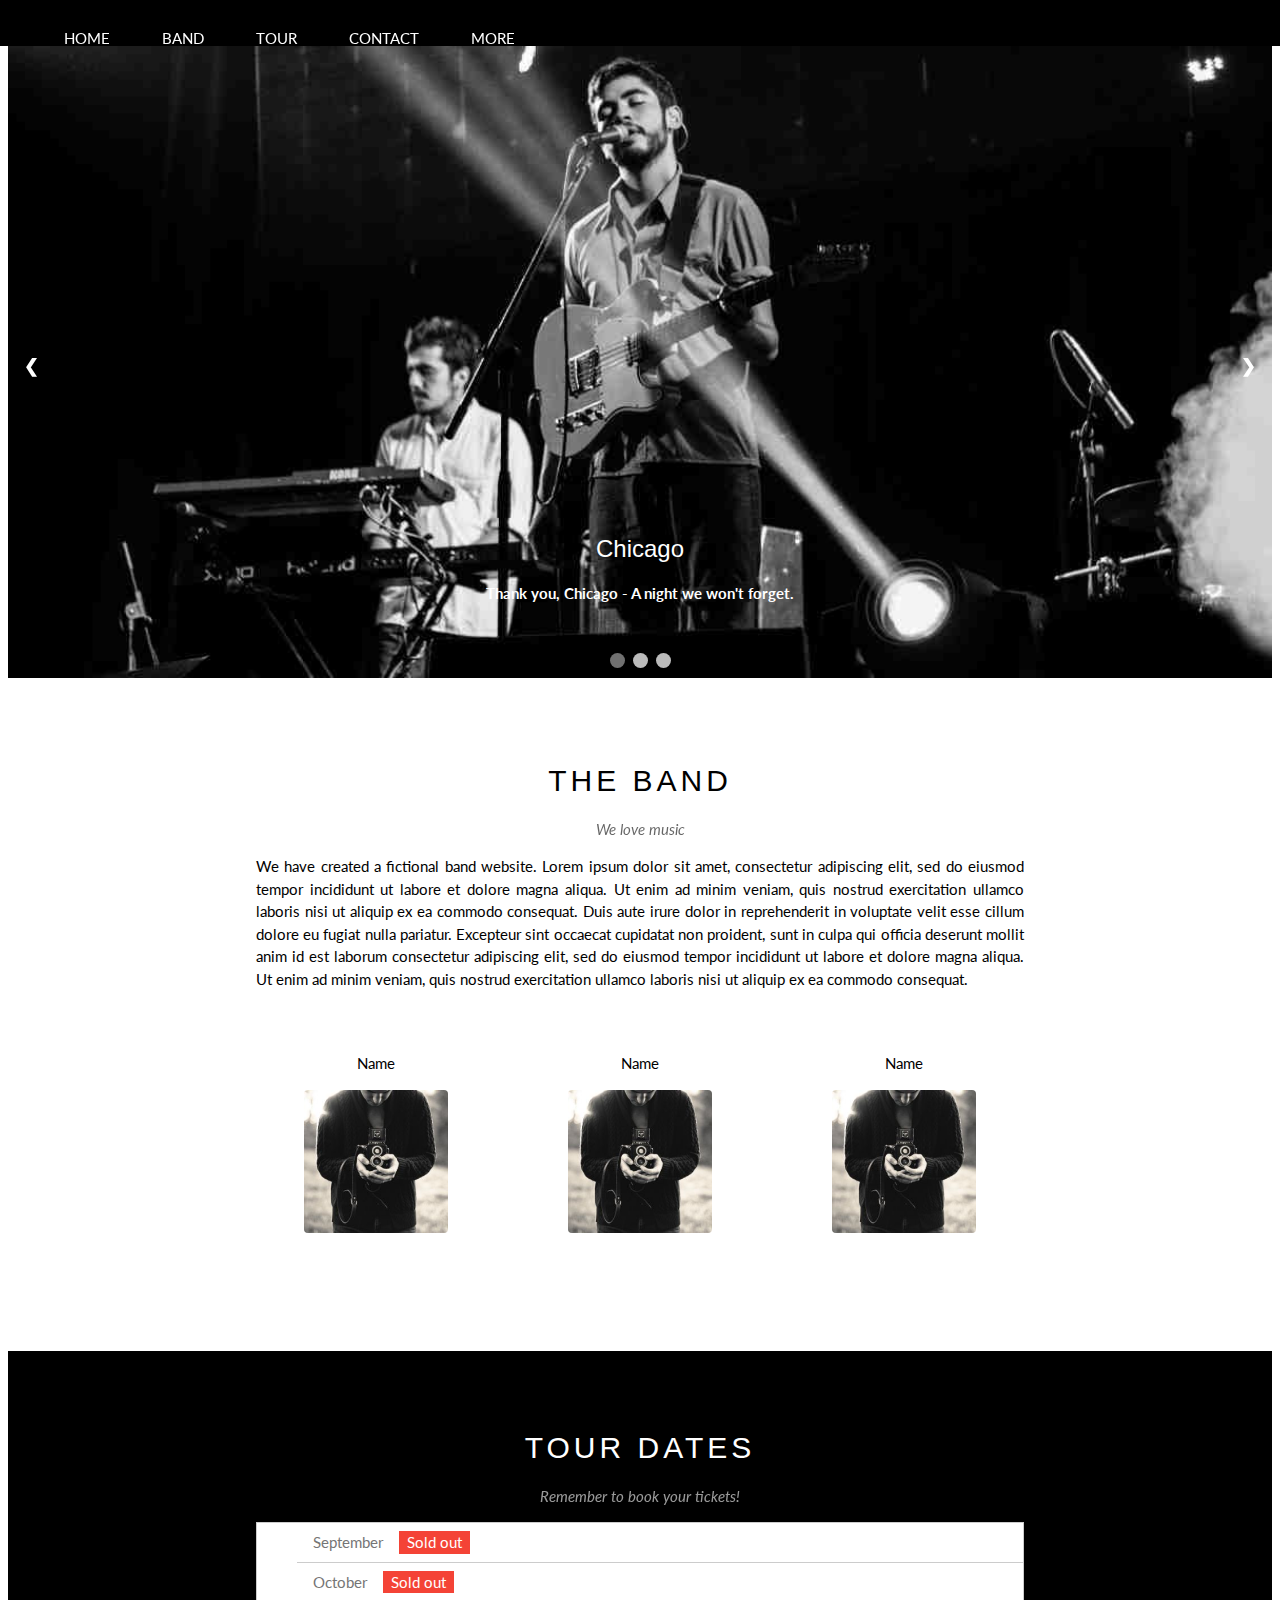
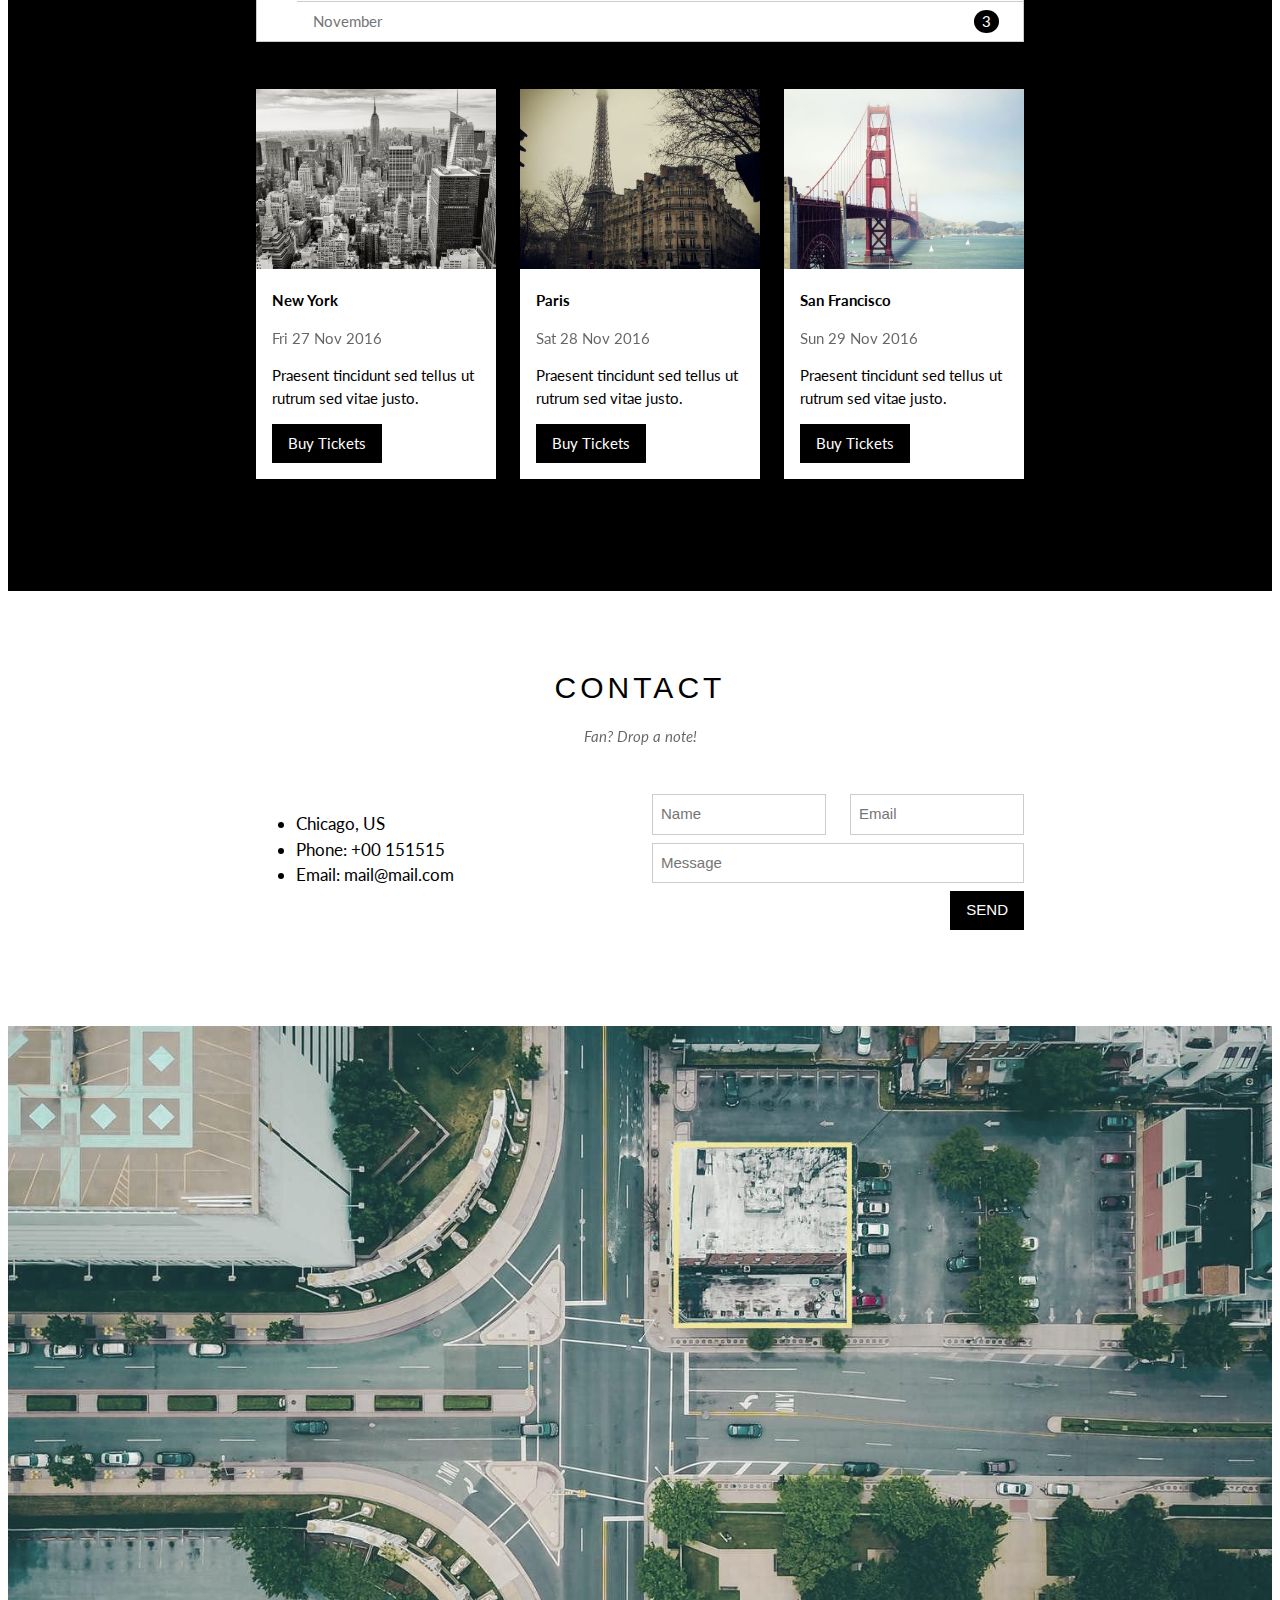
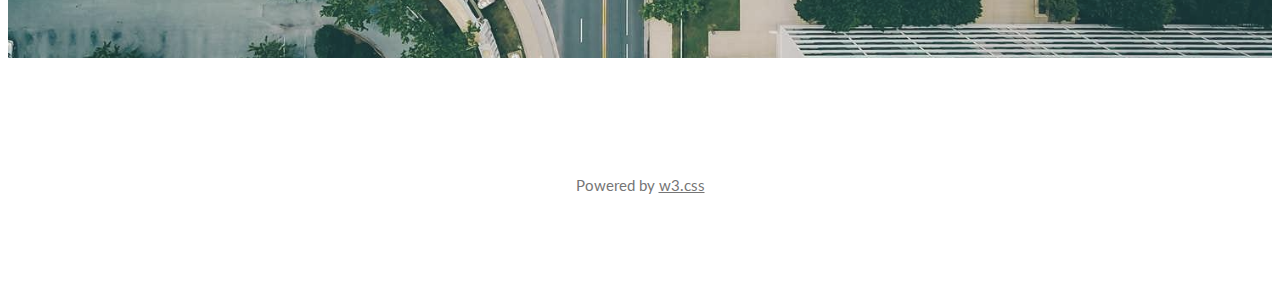
<file: w3_band/index.html>
<!DOCTYPE html>
<html lang="en">
<head>
    <meta charset="UTF-8">
    <meta http-equiv="X-UA-Compatible" content="IE=edge">
    <meta name="viewport" content="width=device-width, initial-scale=1.0">
    <title>W3 Band</title>
    <link rel="stylesheet" href="https://meyerweb.com/eric/tools/css/reset/reset.css">
    <link href="https://fonts.googleapis.com/css2?family=Lato:ital,wght@0,300;0,400;0,700;1,300;1,400;1,700&display=swap" rel="stylesheet">
    <link rel="stylesheet" href="https://cdnjs.cloudflare.com/ajax/libs/font-awesome/5.15.3/css/all.min.css" integrity="sha512-iBBXm8fW90+nuLcSKlbmrPcLa0OT92xO1BIsZ+ywDWZCvqsWgccV3gFoRBv0z+8dLJgyAHIhR35VZc2oM/gI1w==" crossorigin="anonymous" referrerpolicy="no-referrer" />
    <link rel="stylesheet" href="./assets/css/grid.css">
    <link rel="stylesheet" href="./assets/css/style.css">
    <link rel="stylesheet" href="./assets/css/responsive.css">
    <script src="https://cdnjs.cloudflare.com/ajax/libs/jquery/3.6.0/jquery.min.js" integrity="sha512-894YE6QWD5I59HgZOGReFYm4dnWc1Qt5NtvYSaNcOP+u1T9qYdvdihz0PPSiiqn/+/3e7Jo4EaG7TubfWGUrMQ==" crossorigin="anonymous" referrerpolicy="no-referrer"></script>
</head>
<body>
    <!-- Main -->
    <div class="main">
        <!-- Header -->
        <header class="header">
            <!-- Header - Nav -->
            <nav class="nav">
                <ul class="nav__list">
                    <li class="nav__item">
                        <a href="#" class="nav__link js-close-mobile-menu">Home</a>
                    </li>

                    <li class="nav__item">
                        <a href="#band" class="nav__link js-close-mobile-menu">Band</a>
                    </li>

                    <li class="nav__item">
                        <a href="#tour" class="nav__link js-close-mobile-menu">Tour</a>
                    </li>

                    <li class="nav__item">
                        <a href="#contact" class="nav__link js-close-mobile-menu">Contact</a>
                    </li>

                    <li class="nav__item nav__item--has-subnav">
                        <a href="#" class="nav__link hide-on-mobile">More <i class="nav__item--has-subnav-icon fas fa-caret-down"></i></a>
                        <!-- Header - Subnav -->
                        <div class="subnav block-on-mobile">
                            <ul class="subnav__list">
                                <li class="subnav__item">
                                    <a href="#" class="subnav__link js-close-mobile-menu">Merchandise</a>
                                </li>

                                <li class="subnav__item">
                                    <a href="#" class="subnav__link js-close-mobile-menu">Extras</a>
                                </li>

                                <li class="subnav__item">
                                    <a href="#" class="subnav__link js-close-mobile-menu">Media</a>
                                </li>
                            </ul>
                        </div>
                    </li>
                </ul>
            </nav>

            <!-- Header - Search button -->
            <div class="search-btn hide-on-mobile">
                <a href="#" class="search-btn__link">
                    <i class="search-btn__icon fas fa-search"></i>
                </a>
            </div>

            <!-- Header - Mobile menu button -->
            <div class="menu-btn block-on-mobile">
                <div class="btn menu-btn__link js-mobile-menu">
                    <i class="fas fa-bars"></i>
                </div>
            </div>
        </header>

        <!-- Content -->
        <div class="content">
            <!-- Slider -->
            <div class="slider">
                <div class="slider__wrap">
                    <img src="./assets/img/slider/slider_1.jpg" alt="" class="slider__img" width="100%">
                    <div class="slider__content hide-on-mobile">
                        <h3>Chicago</h3>
                        <p>Thank you, Chicago - A night we won't forget.</p>
                    </div>
                </div>

                <div class="slider__wrap">
                    <img src="./assets/img/slider/slider_2.jpg" alt="" class="slider__img" width="100%">
                    <div class="slider__content hide-on-mobile">
                        <h3>Los Angeles</h3>
                        <p>We had the best time playing at Venice Beach!</p>
                    </div>
                </div>

                <div class="slider__wrap">
                    <img src="./assets/img/slider/slider_3.jpg" alt="" class="slider__img" width="100%">
                    <div class="slider__content hide-on-mobile">
                        <h3>New York</h3>
                        <p>The atmosphere in New York is lorem ipsum.</p>
                    </div>
                </div>

                <a class="prev slide__btn" onclick="plusSlides(-1)">&#10094;</a>
                <a class="next slide__btn" onclick="plusSlides(1)">&#10095;</a>

                <div class="dot__wrap">
                    <span class="dot" onclick="currentSlide(1)"></span> 
                    <span class="dot" onclick="currentSlide(2)"></span> 
                    <span class="dot" onclick="currentSlide(3)"></span>
                  </div>
            </div>

            <!-- Band -->
            <div id="band">
                <div class="grid s-wide">
                    <div class="content-container">
                        <div class="content-container__header">
                            <h2>The band</h2>
                            <p>We love music</p>
                        </div>

                        <div class="content-container__body">
                            <p class="band__description">
                                We have created a fictional band website. Lorem ipsum dolor sit amet, consectetur adipiscing elit, sed do eiusmod tempor incididunt ut labore et dolore magna aliqua. Ut enim ad minim veniam, quis nostrud exercitation ullamco laboris nisi ut aliquip ex ea commodo consequat. Duis aute irure dolor in reprehenderit in voluptate velit esse cillum dolore eu fugiat nulla pariatur. Excepteur sint occaecat cupidatat non proident, sunt in culpa qui officia deserunt mollit anim id est laborum consectetur adipiscing elit, sed do eiusmod tempor incididunt ut labore et dolore magna aliqua. Ut enim ad minim veniam, quis nostrud exercitation ullamco laboris nisi ut aliquip ex ea commodo consequat.
                            </p>

                            <div class="band__member">
                                <div class="row">
                                    <div class="col l-4 m-4 c-12 band__member-item">
                                        <p class="band__member-name">Name</p>
                                        <img src="./assets/img/band/band_member_1.jpg" alt="" class="band_member-img">
                                    </div>

                                    <div class="col l-4 m-4 c-12 band__member-item">
                                        <p class="band__member-name">Name</p>
                                        <img src="./assets/img/band/band_member_1.jpg" alt="" class="band_member-img">
                                    </div>

                                    <div class="col l-4 m-4 c-12 band__member-item">
                                        <p class="band__member-name">Name</p>
                                        <img src="./assets/img/band/band_member_1.jpg" alt="" class="band_member-img">
                                    </div>
                                </div>
                            </div>
                        </div>
                    </div>
                </div>
            </div>

            <!-- Tour -->
            <div id="tour" class="black-bg">
                <div class="grid s-wide">
                    <div class="content-container">
                        <div class="content-container__header white-text">
                            <h2>Tour dates</h2>
                            <p>Remember to book your tickets!</p>
                        </div>

                        <div class="content-container__body">
                            <ul class="tour__list">
                                <li class="tour__item">
                                    <span class="tour__item-month">September</span>
                                    <span class="sold-out active">Sold out</span>
                                    <span class="quantity">0</span>
                                </li>
                                <li class="tour__item">
                                    <span class="tour__item-month">October</span>
                                    <span class="sold-out active">Sold out</span>
                                    <span class="quantity">0</span>
                                </li>
                                <li class="tour__item">
                                    <span class="tour__item-month">November</span>
                                    <span class="sold-out">Sold out</span>
                                    <span class="quantity active">3</span>
                                </li>
                            </ul>

                            <div class="ticket__list">
                                <div class="row">
                                    <div class="col l-4 m-4 c-12">
                                        <div class="ticket__item">
                                            <img src="./assets/img/ticket/newyork.jpg" alt="" class="ticket__item-img">
                                            <div class="ticket__item-wrap">
                                                <p class="ticket__item-place">New York</p>
                                                <p class="ticket__item-time">Fri 27 Nov 2016</p>
                                                <p class="ticket__item-description">Praesent tincidunt sed tellus ut rutrum sed vitae justo.</p>
                                                <div class="btn ticket__item-buy-btn btn--mobile-size js-buy-ticket">Buy Tickets</div>
                                            </div>  
                                        </div>
                                    </div>

                                    <div class="col l-4 m-4 c-12">
                                        <div class="ticket__item">
                                            <img src="./assets/img/ticket/paris.jpg" alt="" class="ticket__item-img">
                                            <div class="ticket__item-wrap">
                                                <p class="ticket__item-place">Paris</p>
                                                <p class="ticket__item-time">Sat 28 Nov 2016</p>
                                                <p class="ticket__item-description">Praesent tincidunt sed tellus ut rutrum sed vitae justo.</p>
                                                <div class="btn ticket__item-buy-btn btn--mobile-size js-buy-ticket">Buy Tickets</div>
                                            </div> 
                                        </div>
                                    </div>

                                    <div class="col l-4 m-4 c-12">
                                        <div class="ticket__item">
                                            <img src="./assets/img/ticket/sanfran.jpg" alt="" class="ticket__item-img">
                                            <div class="ticket__item-wrap">
                                                <p class="ticket__item-place">San Francisco</p>
                                                <p class="ticket__item-time">Sun 29 Nov 2016</p>
                                                <p class="ticket__item-description">Praesent tincidunt sed tellus ut rutrum sed vitae justo.</p>
                                                <div class="btn ticket__item-buy-btn btn--mobile-size js-buy-ticket">Buy Tickets</div>
                                            </div> 
                                        </div>
                                    </div>
                                </div>
                            </div>
                        </div>
                    </div>
                </div>
            </div>

            <!-- Contact -->
            <div id="contact">
                <div class="grid s-wide">
                    <div class="content-container">
                        <div class="content-container__header">
                            <h2>Contact</h2>
                            <p>Fan? Drop a note!</p>
                        </div>

                        <div class="content-container__body">
                            <div class="contact__wrap">
                                <div class="row">
                                    <div class="col l-6 m-6 c-12">
                                        <ul class="contact__info">
                                            <li class="contact__info-item">
                                                <i class="contact__info-icon fas fa-map-marker-alt"></i>
                                                <span class="contact__info-content">Chicago, US</span>
                                            </li>

                                            <li class="contact__info-item">
                                                <i class="contact__info-icon fas fa-phone-alt"></i>
                                                <span class="contact__info-content">Phone: +00 151515</span>
                                            </li>

                                            <li class="contact__info-item">
                                                <i class="contact__info-icon fas fa-envelope"></i>
                                                <span class="contact__info-content">Email: mail@mail.com</span>
                                            </li>
                                        </ul>
                                    </div>

                                    <div class="col l-6 m-6 c-12">
                                        <form action="" class="form">
                                            <div class="row">
                                                <div class="col l-6 m-6 c-12">
                                                    <input type="text" placeholder="Name" required class="form-control">
                                                </div>

                                                <div class="col l-6 m-6 c-12">
                                                    <input type="email" placeholder="Email" required class="form-control">
                                                </div>
                                            </div>

                                            <div class="row">
                                                <div class="col l-12 m-12 c-12">
                                                    <input type="text" placeholder="Message" required class="form-control">
                                                </div>
                                            </div>

                                            <input type="submit" value="SEND" class="btn form-control-btn btn--mobile-size">
                                        </form>
                                    </div>
                                </div>
                            </div>
                        </div>
                    </div>
                </div>
            </div>

            <div class="map" style="background-image: url(./assets/img/map/map.jpg);">

            </div>
        </div>

        <!-- Footer -->
        <footer class="footer">
            <div class="social">
                <ul class="social__list">
                    <li class="social__item">
                        <a href="#" class="social__link">
                            <i class="social__icon fab fa-facebook-square"></i>
                        </a>
                    </li>

                    <li class="social__item">
                        <a href="#" class="social__link">
                            <i class="social__icon fab fa-instagram"></i>
                        </a>
                    </li>

                    <li class="social__item">
                        <a href="#" class="social__link">
                            <i class="social__icon fab fa-youtube-square"></i>
                        </a>
                    </li>

                    <li class="social__item">
                        <a href="#" class="social__link">
                            <i class="social__icon fab fa-pinterest-p"></i>
                        </a>
                    </li>

                    <li class="social__item">
                        <a href="#" class="social__link">
                            <i class="social__icon fab fa-twitter"></i>
                        </a>
                    </li>

                    <li class="social__item">
                        <a href="#" class="social__link">
                            <i class="social__icon fab fa-linkedin-in"></i>
                        </a>
                    </li>
                </ul>
            </div>

            <p class="copy-right">Powered by <a href="https://www.w3schools.com/w3css/default.asp" class="copy-right__link">w3.css</a></p>
        </footer>

        <!-- Modal -->
        <div class="modal js-close-modal">
            <div class="modal__container">
                <header class="modal__header white-text">
                    <h2><i class="fas fa-suitcase"></i> Tickets</h2>

                    <div class="btn modal__close js-close-modal">
                        <i class="fas fa-times"></i>
                    </div>
                </header>

                <div class="modal__body">
                    <form action="" class="modal__form">
                        <label for="buy-tickets-qtt" class="modal__label modal__form">
                            <i class="fas fa-shopping-cart"></i>
                            <span>Tickets, $15 per person</span>
                        </label>
                        <input type="text" id="buy-tickets-qtt" placeholder="How many?" class="modal__input modal__form">

                        <label for="buy-tickers-email" class="modal__label">
                            <i class="fas fa-user"></i>
                            <span>Send To</span>
                        </label>
                        <input type="email" id="buy-tickers-email" placeholder="Enter email" class="modal__input modal__form">

                        <button class="btn buy-ticket-btn modal__form">
                            <span>PAY</span>
                            <i class="fas fa-check"></i>
                        </button>
                    </form>
                </div>

                <footer class="modal__footer">
                    <button class="btn close-modal-btn js-close-modal">
                        <span>Close</span>
                        <i class="fas fa-times"></i>
                    </button>

                    <p class="modal-help">Need <a href="#" class="modal-help__link">help?</a></p>
                </footer>
            </div>
        </div>
    </div>

    <script src="./assets/js/main.js"></script>
</body>
</html>
</file>
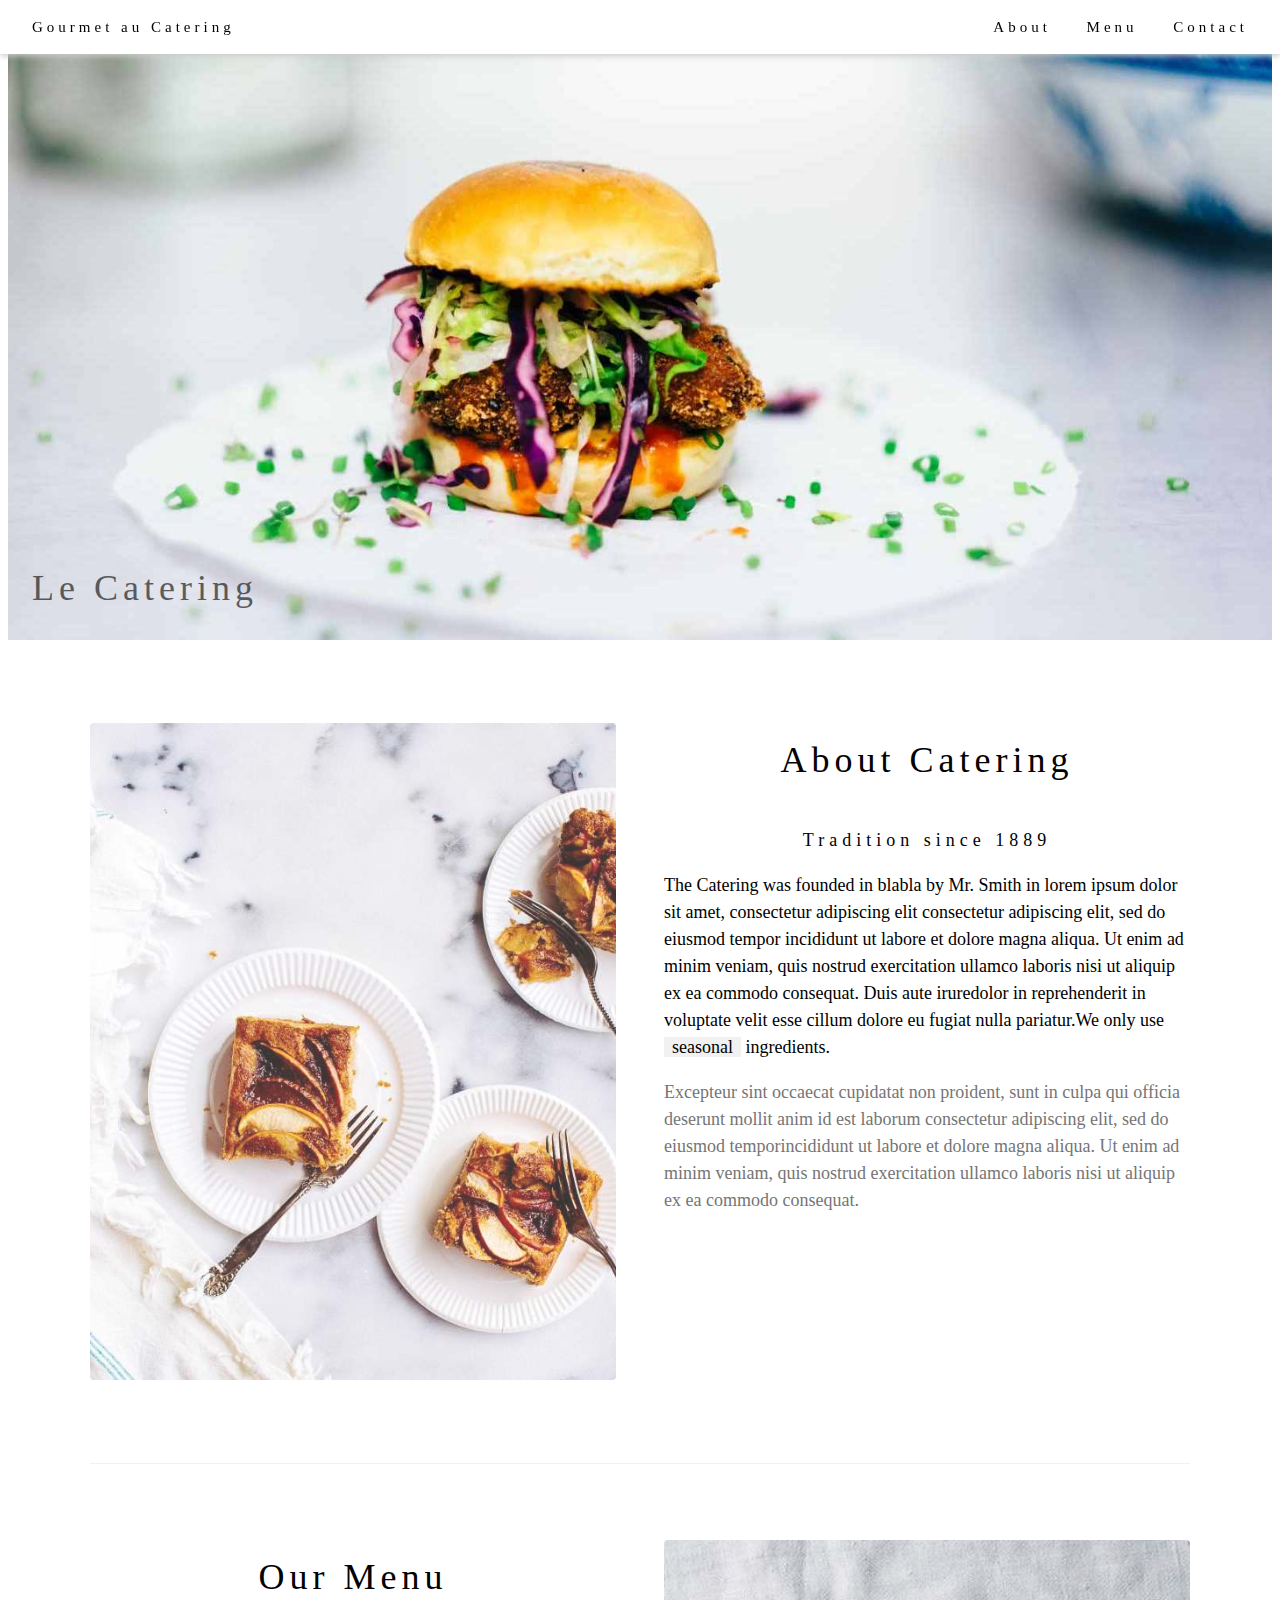
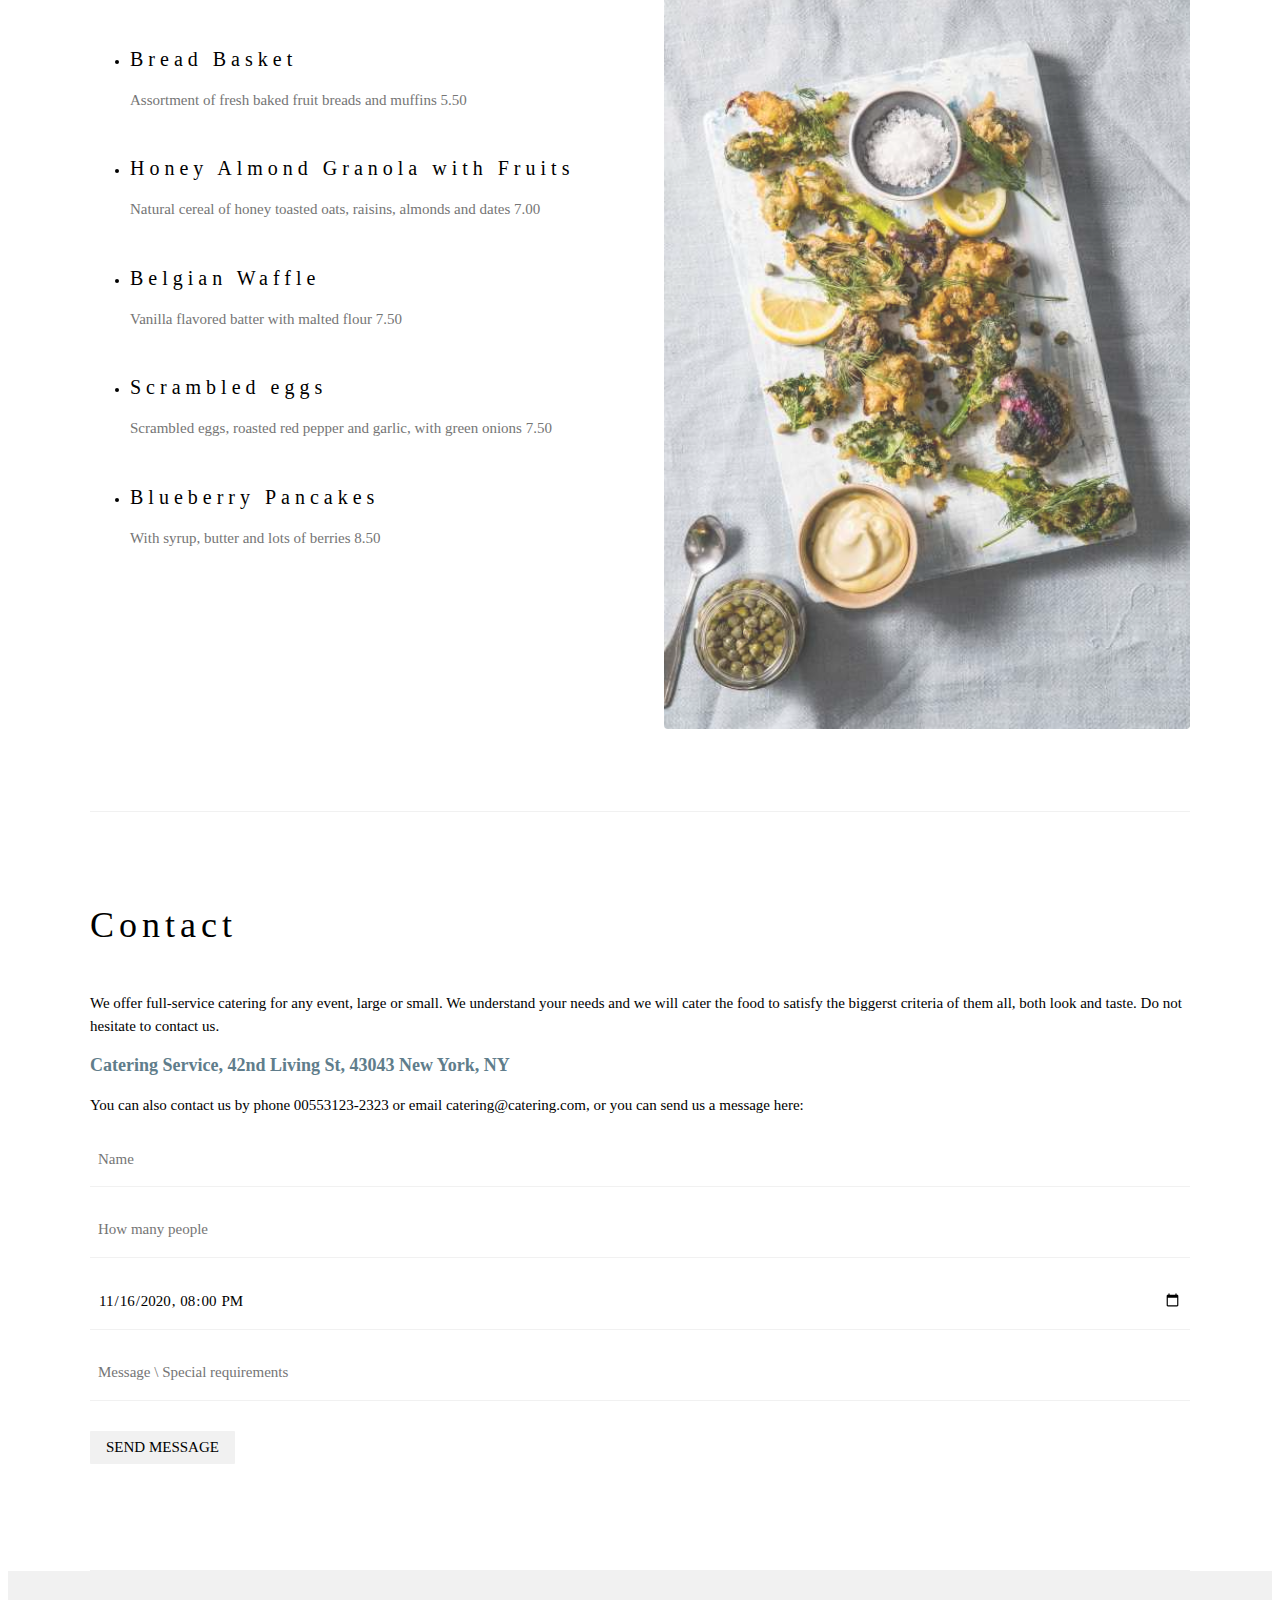
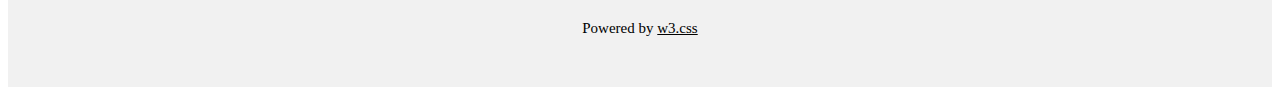
<file: w3_restaurant/index.html>
<!DOCTYPE html>
<html lang="en">
<head>
    <meta charset="UTF-8">
    <meta http-equiv="X-UA-Compatible" content="IE=edge">
    <meta name="viewport" content="width=device-width, initial-scale=1.0">
    <title>W3 Restaurant</title>
    <link rel="stylesheet" href="https://meyerweb.com/eric/tools/css/reset/reset200802.css">
    <link href="https://fonts.googleapis.com/css2?family=Playfair+Display:wght@400;500;700&display=swap" rel="stylesheet">
    <link rel="stylesheet" href="./assets/css/style.css">
    <link rel="stylesheet" href="./assets/css/grid.css">
    <link rel="stylesheet" href="./assets/css/responsive.css">
</head>
<body>
    <header id="header">
        <div class="header__home">
            <a href="#" class="header__home-link header__item-link btn">Gourmet au Catering</a>
        </div>

        <nav class="header__nav hide-on-mobile">
            <ul class="header__nav-list">
                <li class="header__nav-item">
                    <a href="#about" class="header__nav-item-link header__item-link btn">About</a>
                </li>

                <li class="header__nav-item">
                    <a href="#menu" class="header__nav-item-link header__item-link btn">Menu</a>
                </li>

                <li class="header__nav-item">
                    <a href="#contact" class="header__nav-item-link header__item-link btn">Contact</a>
                </li>
            </ul>
        </nav>
    </header>

    <div id="content">
        <!-- Slider -->
        <div class="content__slider">
            <img src="./assets/img/hamburger.jpg" alt="slideshow" width="100%" class="content__slider-img">
            <h1 class="content__slider-heading">Le Catering</h1>
        </div>

        <!-- About -->
        <div id="about">
            <div class="about__wrap">
                <div class="grid wide">
                    <div class="content__container">
                        <div class="row">
                            <div class="col l-6 m-6 c-0">
                                <img src="./assets/img/about/tablesetting2.jpg" alt="" width="100%" class="content__container-img about__img">
                            </div>
    
                            <div class="col l-6 m-6 c-12">
                                <h1 class="content__container-heading about__heading">About Catering</h1>
                                <h3 class="about__subheading">Tradition since 1889</h3>
                                <p class="about__content">
                                    The Catering was founded in blabla by Mr. Smith in lorem ipsum dolor sit amet, consectetur adipiscing elit consectetur adipiscing elit, sed do eiusmod tempor incididunt ut labore et dolore magna aliqua. Ut enim ad minim veniam, quis nostrud exercitation ullamco laboris nisi ut aliquip ex ea commodo consequat. Duis aute iruredolor in reprehenderit in voluptate velit esse cillum dolore eu fugiat nulla pariatur.We only use 
                                    <span class="about__content-hightlight">seasonal</span> ingredients.
                                </p>
                                <p class="about__content about__content--grey hide-on-tablet">
                                    Excepteur sint occaecat cupidatat non proident, sunt in culpa qui officia deserunt mollit anim id est laborum consectetur adipiscing elit, sed do eiusmod temporincididunt ut labore et dolore magna aliqua. Ut enim ad minim veniam, quis nostrud exercitation ullamco laboris nisi ut aliquip ex ea commodo consequat.
                                </p>
                            </div>
                        </div>
                    </div>
                </div>
            </div>
        </div>

        <!-- Menu -->
        <div id="menu">
            <div class="menu-wrap">
                <div class="grid wide">
                    <div class="content__container">
                        <div class="row">
                            <div class="col l-6 m-12 c-12">
                                <h1 class="content__container-heading about__heading">Our Menu</h1>

                                <ul class="menu__list">
                                    <li class="menu__item">
                                        <h2 class="menu__item-name">Bread Basket</h2>
                                        <p class="menu__item-description">
                                            Assortment of fresh baked fruit breads and muffins 5.50
                                        </p>
                                    </li>

                                    <li class="menu__item">
                                        <h2 class="menu__item-name">Honey Almond Granola with Fruits</h2>
                                        <p class="menu__item-description">
                                            Natural cereal of honey toasted oats, raisins, almonds and dates 7.00
                                        </p>
                                    </li>

                                    <li class="menu__item">
                                        <h2 class="menu__item-name">Belgian Waffle</h2>
                                        <p class="menu__item-description">
                                            Vanilla flavored batter with malted flour 7.50
                                        </p>
                                    </li>

                                    <li class="menu__item">
                                        <h2 class="menu__item-name">Scrambled eggs</h2>
                                        <p class="menu__item-description">
                                            Scrambled eggs, roasted red pepper and garlic, with green onions 7.50
                                        </p>
                                    </li>

                                    <li class="menu__item">
                                        <h2 class="menu__item-name">Blueberry Pancakes</h2>
                                        <p class="menu__item-description">
                                            With syrup, butter and lots of berries 8.50
                                        </p>
                                    </li>
                                </ul>
                            </div>

                            <div class="col l-6 m-12 c-12">
                                <img src="./assets/img/menu/tablesetting.jpg" alt="" width="100%" class="content__container-img menu__img">
                            </div>
                        </div>
                    </div>
                </div>
            </div>
        </div>

        <!-- Contact -->
        <div id="contact">
            <div class="contact__wrap">
                <div class="grid wide">
                    <div class="content__container">
                        <div class="row">
                            <div class="col l-12 m-12 c-12">
                                <h1 class="content__container-heading contact__heading">Contact</h1>

                                <div class="contact__content-wrap">
                                    <p class="contact__content">
                                        We offer full-service catering for any event, large or small. We understand your needs and we will cater the food to satisfy the biggerst criteria of them all, both look and taste. Do not hesitate to contact us.
                                    </p>
    
                                    <p class="contact__content contact__content--strong">
                                        Catering Service, 42nd Living St, 43043 New York, NY
                                    </p>
    
                                    <p class="contact__content">
                                        You can also contact us by phone 00553123-2323 or email catering@catering.com, or you can send us a message here:
                                    </p>
                                </div>

                                <form action="" class="contact__form">
                                    <div class="contact__from-wrap">
                                        <input type="text" name="name" placeholder="Name" required class="contact__form-input">
                                    </div>

                                    <div class="contact__from-wrap">
                                        <input type="number" min="1" name="number-of-people" required placeholder="How many people" class="contact__form-input">
                                    </div>

                                    <div class="contact__from-wrap">
                                        <input type="datetime-local" value="2020-11-16T20:00" name="time" required class="contact__form-input">
                                    </div>

                                    <div class="contact__from-wrap">
                                        <input type="text" name="message" required placeholder="Message \ Special requirements" class="contact__form-input">
                                    </div>

                                    <button class="btn btn--grey contact__form-btn">SEND MESSAGE</button>
                                </form>
                            </div>
                        </div>
                    </div>
                </div>
            </div>
        </div>
    </div>

    <!-- Footer -->
    <footer id="footer">
        <p class="copy-right">Powered by <a href="https://www.w3schools.com/w3css/default.asp" class="copy-right__link">w3.css</a></p>
    </footer>
</body>
</html>
</file>
<file: w3_band/assets/css/grid.css>
.grid {
    width: 100%;
    display: block;
    padding: 0;
}

/* max-width: 1200px - 1200px Grid System */
.grid.wide {
    max-width: 1200px;
    margin: 0 auto;
}

.grid.s-wide {
    max-width: 800px;
    margin: 0 auto;
}

/* margin-left, margin-right - optional */
.row {
    display: flex;
    flex-wrap: wrap;
    margin-left: -4px;  
    margin-right: -4px;
}

/* No gutters */
.row.no-gutters {
    margin-left: 0;  
    margin-right: 0;
}

/* box-sizing: border-box - precondition*/
/* Prefit: l - large, m - medium, c - other */
.col {
    padding-left: 4px;
    padding-right: 4px;
}

/* No gutters */
.row.no-gutters .col {
    padding-left: 0;
    padding-right: 0;
}

.c-0 {
    display: none;
}

.c-1 {
    flex: 0 0 8.33333%;
    max-width: 8.33333%;
}

.c-2 {
    flex: 0 0 16.66667%;
    max-width: 16.66667%;
}

.c-3 {
    flex: 0 0 25%;
    max-width: 25%;
}

.c-4 {
    flex: 0 0 33.33333%;
    max-width: 33.33333%;
}

.c-5 {
    flex: 0 0 41.66667%;
    max-width: 41.66667%;
}

.c-6 {
    flex: 0 0 50%;
    max-width: 50%;
}

.c-7 {
    flex: 0 0 58.33333%;
    max-width: 58.33333%;
}

.c-8 {
    flex: 0 0 66.66667%;
    max-width: 66.66667%;
}

.c-9 {
    flex: 0 0 75%;
    max-width: 75%;
}

.c-10 {
    flex: 0 0 83.33333%;
    max-width: 83.33333%;
}

.c-11 {
    flex: 0 0 91.66667%;
    max-width: 91.66667%;
}

.c-12 {
    flex: 0 0 100%;
    max-width: 100%;
}

/* Column offset */
.c-o-1 {
    margin-left: 8.33333%;
}

.c-o-2 {
    margin-left: 16.66667%;
}

.c-o-3 {
    margin-left: 25%;
}

.c-o-4 {
    margin-left: 33.33333%;
}

.c-o-5 {
    margin-left: 41.66667%;
}

.c-o-6 {
    margin-left: 50%;
}

.c-o-7 {
    margin-left: 58.33333%;
}

.c-o-8 {
    margin-left: 66.66667%;
}

.c-o-9 {
    margin-left: 75%;
}

.c-o-10 {
    margin-left: 83.33333%;
}

.c-o-11 {
    margin-left: 91.66667%;
}


/* 740px - max (>= Tablet) */
@media (min-width: 740px) {
    .row {
        margin-left: -8px;
        margin-right: -8px;
    }

    .col {
        padding-left: 8px;
        padding-right: 8px;
    }

    .m-0 {
        display: none;
    }

    .m-1, .m-2, .m-3, .m-4, .m-5, .m-6,
    .m-7, .m-8, .m-9, .m-10, .m-11, .m-12 {
        display: block;
    }

    .m-1 {
        flex: 0 0 8.33333%;
        max-width: 8.33333%;
    }
    
    .m-2 {
        flex: 0 0 16.66667%;
        max-width: 16.66667%;
    }
    
    .m-3 {
        flex: 0 0 25%;
        max-width: 25%;
    }
    
    .m-4 {
        flex: 0 0 33.33333%;
        max-width: 33.33333%;
    }
    
    .m-5 {
        flex: 0 0 41.66667%;
        max-width: 41.66667%;
    }
    
    .m-6 {
        flex: 0 0 50%;
        max-width: 50%;
    }
    
    .m-7 {
        flex: 0 0 58.33333%;
        max-width: 58.33333%;
    }
    
    .m-8 {
        flex: 0 0 66.66667%;
        max-width: 66.66667%;
    }
    
    .m-9 {
        flex: 0 0 75%;
        max-width: 75%;
    }
    
    .m-10 {
        flex: 0 0 83.33333%;
        max-width: 83.33333%;
    }
    
    .m-11 {
        flex: 0 0 91.66667%;
        max-width: 91.66667%;
    }
    
    .m-12 {
        flex: 0 0 100%;
        max-width: 100%;
    }

    /* Column offset */
    .m-o-1 {
        margin-left: 8.33333%;
    }
    
    .m-o-2 {
        margin-left: 16.66667%;
    }
    
    .m-o-3 {
        margin-left: 25%;
    }
    
    .m-o-4 {
        margin-left: 33.33333%;
    }
    
    .m-o-5 {
        margin-left: 41.66667%;
    }
    
    .m-o-6 {
        margin-left: 50%;
    }
    
    .m-o-7 {
        margin-left: 58.33333%;
    }
    
    .m-o-8 {
        margin-left: 66.66667%;
    }
    
    .m-o-9 {
        margin-left: 75%;
    }
    
    .m-o-10 {
        margin-left: 83.33333%;
    }
    
    .m-o-11 {
        margin-left: 91.66667%;
    }
}

/* 1113px - max (>= PC resolution) */
@media (min-width: 1113px) {
    .row {
        margin-left: -12px;
        margin-right: -12px;
    }

    .col {
        padding-left: 12px;
        padding-right: 12px;
    }

    .l-0 {
        display: none;
    }

    .l-1, .l-2, .l-3, .l-4, .l-5, .l-6,
    .l-7, .l-8, .l-9, .l-10, .l-11, .l-12 {
        display: block;
    }

    .l-1 {
        flex: 0 0 8.33333%;
        max-width: 8.33333%;
    }
    
    .l-2 {
        flex: 0 0 16.66667%;
        max-width: 16.66667%;
    }

    .l-2-4 {
        flex: 0 0 20%;
        max-width: 20%;
    }
    
    .l-3 {
        flex: 0 0 25%;
        max-width: 25%;
    }
    
    .l-4 {
        flex: 0 0 33.33333%;
        max-width: 33.33333%;
    }
    
    .l-5 {
        flex: 0 0 41.66667%;
        max-width: 41.66667%;
    }
    
    .l-6 {
        flex: 0 0 50%;
        max-width: 50%;
    }
    
    .l-7 {
        flex: 0 0 58.33333%;
        max-width: 58.33333%;
    }
    
    .l-8 {
        flex: 0 0 66.66667%;
        max-width: 66.66667%;
    }
    
    .l-9 {
        flex: 0 0 75%;
        max-width: 75%;
    }
    
    .l-10 {
        flex: 0 0 83.33333%;
        max-width: 83.33333%;
    }
    
    .l-11 {
        flex: 0 0 91.66667%;
        max-width: 91.66667%;
    }
    
    .l-12 {
        flex: 0 0 100%;
        max-width: 100%;
    }

    /* Column offset */
    .l-o-1 {
        margin-left: 8.33333%;
    }
    
    .l-o-2 {
        margin-left: 16.66667%;
    }
    
    .l-o-3 {
        margin-left: 25%;
    }
    
    .l-o-4 {
        margin-left: 33.33333%;
    }
    
    .l-o-5 {
        margin-left: 41.66667%;
    }
    
    .l-o-6 {
        margin-left: 50%;
    }
    
    .l-o-7 {
        margin-left: 58.33333%;
    }
    
    .l-o-8 {
        margin-left: 66.66667%;
    }
    
    .l-o-9 {
        margin-left: 75%;
    }
    
    .l-o-10 {
        margin-left: 83.33333%;
    }
    
    .l-o-11 {
        margin-left: 91.66667%;
    }
}

/* 740px - 1023px (~ Tablet + PC resolution) */
@media (min-width: 740px) and (max-width: 1023px) {
    .wide {
        width: 644px;
    }
}

/* 1024px - 1239px (~ PC resolution + PC < 1040px) */
@media (min-width: 1024px) and (max-width: 1239px) {
    .wide {
        width: 984px;
    }

    .wide .row {
        margin-left: -12px;
        margin-right: -12px;
    }

    .wide .col {
        padding-left: 12px;
        padding-right: 12px;
    }

    .wide .l-0 {
        display: none;
    }

    .wide .l-1, .wide .l-2, .wide .l-3, .wide .l-4, .wide .l-5, .wide .l-6,
    .wide .l-7, .wide .l-8, .wide .l-9, .wide .l-10, .wide .l-11, .wide .l-12 {
        display: block;
    }

    .wide .l-1 {
        flex: 0 0 8.33333%;
        max-width: 8.33333%;
    }
    
    .wide .l-2 {
        flex: 0 0 16.66667%;
        max-width: 16.66667%;
    }
    
    .wide .l-3 {
        flex: 0 0 25%;
        max-width: 25%;
    }
    
    .wide .l-4 {
        flex: 0 0 33.33333%;
        max-width: 33.33333%;
    }
    
    .wide .l-5 {
        flex: 0 0 41.66667%;
        max-width: 41.66667%;
    }
    
    .wide .l-6 {
        flex: 0 0 50%;
        max-width: 50%;
    }
    
    .wide .l-7 {
        flex: 0 0 58.33333%;
        max-width: 58.33333%;
    }
    
    .wide .l-8 {
        flex: 0 0 66.66667%;
        max-width: 66.66667%;
    }
    
    .wide .l-9 {
        flex: 0 0 75%;
        max-width: 75%;
    }
    
    .wide .l-10 {
        flex: 0 0 83.33333%;
        max-width: 83.33333%;
    }
    
    .wide .l-11 {
        flex: 0 0 91.66667%;
        max-width: 91.66667%;
    }
    
    .wide .l-12 {
        flex: 0 0 100%;
        max-width: 100%;
    }

    /* Column offset */
    .wide .l-o-1 {
        margin-left: 8.33333%;
    }
    
    .wide .l-o-2 {
        margin-left: 16.66667%;
    }
    
    .wide .l-o-3 {
        margin-left: 25%;
    }
    
    .wide .l-o-4 {
        margin-left: 33.33333%;
    }
    
    .wide .l-o-5 {
        margin-left: 41.66667%;
    }
    
    .wide .l-o-6 {
        margin-left: 50%;
    }
    
    .wide .l-o-7 {
        margin-left: 58.33333%;
    }
    
    .wide .l-o-8 {
        margin-left: 66.66667%;
    }
    
    .wide .l-o-9 {
        margin-left: 75%;
    }
    
    .wide .l-o-10 {
        margin-left: 83.33333%;
    }
    
    .wide .l-o-11 {
        margin-left: 91.66667%;
    }
}
</file>
<file: w3_band/assets/css/style.css>
:root {
    --text-color: #000;
    --black-color: #000;
    --white-color: #FFF;
    --red-color: #F44336;
    --gray-hover-color: #ccc;
    --gray-text-color: #757575;

    --header-height: 46px;
}

* {
    box-sizing: border-box;
}

html, body {
    font-family: 'Lato', sans-serif;
    font-size: 15px;
    line-height: 1.5;
    color: var(--text-color);
    scroll-behavior: smooth;
}

h1, h2, h3, h4, h5, h6 {
    font-family: 'Segoe UI', Arial, sans-serif;
    font-weight: 400;
    margin: 10px 0;
}

h2 {
    font-size: 30px;
}

h3 {
    font-size: 24px;
}

p {
    margin: 15px 0;
}

.black-bg {
    background-color: var(--black-color) !important;
}

.white-text {
    color: var(--white-color) !important;
}

.active {
    display: unset !important;
}

.btn {
    border: none;
    text-decoration: none;
    display: inline-block;
    color: var(--white-color);
    background-color: var(--black-color);
    padding: 8px 16px;
    cursor: pointer;
    font-size: 15px;
    line-height: 1.5;
}

.btn:hover {
    color: var(--black-color);
    background-color: var(--gray-hover-color);
}

/* Header */
.header {
    position: fixed;
    top: 0;
    left: 0;
    right: 0;
    height: var(--header-height);
    background-color: var(--black-color);
    /* overflow: hidden; */
    display: flex;
    justify-content: space-between;
    z-index: 1;
}


/* Header - Nav */
.header .nav__item {
    display: inline-block;
    position: relative;
}

.header .nav__link {
    display: block;
    text-decoration: none;
    text-transform: uppercase;
    color: var(--white-color);
    padding: 12px 24px;
}

.header .nav__link:hover {
    color: var(--black-color);
    background-color: var(--gray-hover-color);
}


/* Header - Nav - Subnav */
.header .subnav {
    position: absolute;
    top: 100%;
    left: 0;
    min-width: 160px;
    background-color: var(--white-color);
    display: none;
}

.header .subnav__link {
    display: block;
    text-decoration: none;
    color: var(--text-color);
    padding: 8px 16px;
}

.header .subnav__link:hover {
    background-color: var(--gray-hover-color);
}

.nav__item--has-subnav:hover .subnav{
    display: block !important;
}

.nav__item--has-subnav:hover .nav__link {
    color: var(--black-color);
    background-color: var(--gray-hover-color);
}


/* Header - Search button */
.search-btn__link {
    display: block;
    text-decoration: none;
    color: var(--white-color);
    padding: 12px 24px;
}

.search-btn__link:hover {
    background-color: var(--red-color);
}


/* Header - Mobile menu button */
.menu-btn {
    display: none;
    position: absolute;
    top: 0;
    right: 0;
}

.menu-btn__link {
    padding: 12px 24px;
}

.open-mobile-menu {
    height: auto;
}


/* Content */
.content {
    /* height: 1000px;
    background-color: #666; */
    margin-top: var(--header-height);
}


/* Content - Slider */
.content .slider {
    position: relative;
}

.content .slider__wrap {
    position: relative;
    animation: fade ease 1.5s;
    will-change: opacity;
}

@keyframes fade {
    from {
        opacity: .4;
    }
    to {
        opacity: 1;
    }
}

.content .slider__content {
    position: absolute;
    bottom: 10%;
    left: 50%;
    transform: translateX(-50%);
    text-align: center;
    color: var(--white-color);
    text-shadow: 1px solid rgba(0, 0, 0, .6);
}

.content .slider__content p {
    font-weight: bolder;
}

.content .slide__btn {
    font-size: 18px;
    font-weight: bold;
    padding: 16px;
    text-decoration: none;
    color: var(--white-color);
    cursor: pointer;
    position: absolute;
}

.content .slide__btn:hover {
    background-color: rgba(0, 0, 0, .8);
}

.prev {
    top: 50%;
    transform: translateY(-50%);
    left: 0;
}

.next {
    top: 50%;
    transform: translateY(-50%);
    right: 0;
}

.dot__wrap {
    text-align: center;
    position: absolute;
    left: 0;
    right: 0;
    bottom: 10px;
}

.dot {
    display: inline-block;
    height: 15px;
    width: 15px;
    background-color: #bbb;
    border-radius: 50%;
    margin: 0 2px;
    cursor: pointer;
}

.dot--active, .dot:hover {
    background-color: #717171;
}



/* Content - Container */
.content-container {
    padding: 64px 16px;
}

.content-container__header {
    text-align: center;
}

.content-container__header h2 {
    text-transform: uppercase;
    letter-spacing: 4px;
}

.content-container__header p {
    font-style: italic;
    opacity: .6;
}

/* Content - #Band */
.band__description {
    text-align: justify ;
}

.band__member {
    padding: 32px 0;
}

.band__member-item {
    text-align: center;
}

.band_member-img {
    width: 60%;
    border-radius: 4px;
    margin-bottom: 16px;
}


/* Content - #tour */
.tour__list {
    color: var(--gray-text-color);
    background-color: var(--white-color);
    border: 1px solid rgba(0, 0, 0, .2);
}

.tour__item {
    padding: 8px 24px 8px 16px;
    border-bottom: 1px solid rgba(0, 0, 0, .2);
    display: flex;
    justify-content: start;
    align-items: center;
}

.tour__item:last-child {
    border: none;
}

.sold-out {
    color: var(--white-color);
    background-color: var(--red-color);
    padding: 0 8px;
    margin-left: 16px;
    display: none;
}

.quantity {
    color: var(--white-color);
    background-color: var(--black-color);
    padding: 0 8px;
    border-radius: 50%;
    display: none;
    margin-left: auto;
}

.ticket__list {
    padding: 32px 0;
}

.ticket__item {
    background-color: var(--white-color);
    margin-bottom: 16px;
}

.ticket__item-img {
    width: 100%;
}

.ticket__item-img:hover {
    filter: brightness(50%);
}

.ticket__item-wrap {
    padding: 0 16px 16px;
}

.ticket__item-place {
    font-weight: bolder;
}

.ticket__item-time {
    opacity: .6;
}


/* Content - Contact */
.contact__wrap {
    padding: 32px 0;
}

.contact__info {
    font-size: 17px;
    margin-bottom: 16px;
}

.contact__info-icon {
    width: 30px;
}

.form-control {
    font-size: 15px;
    line-height: 1.5;
    width: 100%;
    font-size: 15px;
    padding: 8px;
    margin-bottom: 8px;
    border: 1px solid rgba(0, 0, 0, .2) ;
}

.form-control-btn {
    float: right;
}

.form-control-btn::after {
    content: '';
    display: block;
    clear: both;
}


/* Content- map */
.map {
    padding-top: 50%;
    background-repeat: no-repeat;
    background-size: cover;
    background-position: top center;
    filter: grayscale(50%);
}


/* Footer */
.footer {
    min-height: 216px;
    text-align: center;
    padding: 64px;
    color: var(--gray-text-color);
}


/* Footer - Social */
.footer .social__item {
    display: inline-block;
}

.footer .social__link {
    display: block;
    text-decoration: none;
    color: var(--gray-text-color);
    padding: 0 1px;
}

.footer .social__link:hover {
    opacity: .6;
}

.footer .social__icon {
    font-size: 24px;
}


/* Footer - Copy-right */
.footer .copy-right__link {
    color: var(--gray-text-color);
}

/* Modal */
/* Buy ticket */
.modal {
    position: fixed;
    top: 0;
    right: 0;
    bottom: 0;
    left: 0;
    z-index: 1;
    background-color: rgba(0, 0, 0, .4);
    /* display: flex; */
    align-items: center;
    justify-content: center;
    display: none;
    animation: fadeIn ease .2s;
}

.open {
    display: flex !important;
}

@keyframes fadeIn {
    from {
        opacity: 0;
    }
    to {
        opacity: 1;
    }
}

.modal__container {
    width: 900px;
    max-width: calc(100% - 20px);
    background-color: var(--white-color);
    animation: slideIn ease .4s;
}

@keyframes slideIn {
    from {
        opacity: 0.6;
        transform: translateY(-100%);
    }
    to {
        opacity: 1;
        transform: translateY(0);
    }
}

.modal__header {
    background-color: #009688;
    height: 128px;
    display: flex;
    justify-content: center;
    align-items: center;
    position: relative;
    letter-spacing: 4px;
}

.modal__header h2 i {
    width: 40px;
}

.modal__close {
    font-size: 20px;
    position: absolute;
    top: 0;
    right: 0;
    padding: 8px 16px;
    background-color: transparent;
}

.modal__body, .modal__footer {
    padding: 0 16px;
}

.modal__form {
    display: block;
    font-size: 15px;
    line-height: 1.5;
    width: 100%;
    margin: 15px 0;
}

.modal__input {
    padding: 8px;
    border: 1px solid rgba(0, 0, 0, .2);
}

.buy-ticket-btn {
    background-color: #009688;
    padding: 16px;
}

.modal__footer {
    display: flex;
    justify-content: space-between;
    align-items: center;
    margin: 16px 0;
}

.close-modal-btn {
    background-color: var(--red-color);
}

.modal-help__link {
    color: #2196f3;
}
</file>
<file: w3_band/assets/css/responsive.css>
@media only screen and (max-width: 600px) {
    .hide-on-mobile {
        display: none !important;
    }

    .block-on-mobile {
        display: block !important;
    }

    /* Header */
    .header {
        /* height: auto; */
        overflow: hidden;
    }
 
    .header .nav {
        width: 100%;
    }

    .header .nav__item {
        display: block;
    }

    .header .nav__item:first-child {
        display: inline-block;
    }

    .header .subnav {
        position: relative;
        background-color: var(--black-color);
    }

    .header .subnav__link {
        text-transform: uppercase;
        color: var(--white-color);
        padding: 12px 24px;
    }
}

@media only screen and (max-width: 739px) {
    .btn--mobile-size {
        width: 100%;
        text-align: center;
    }
}

@media only screen and (max-width: 992px) {
    /* Modal buy ticket */
    .modal__container {
        width: 600px !important;
    }
}

@media only screen and (min-width:600px) and (max-width: 768px) {
    /* Modal buy ticket */
    .modal__container {
        width: 500px !important;
    }
}
</file>
<file: w3_restaurant/assets/css/style.css>
:root {
    --white-color: #fff;
    --black-color: #000;
    --grey-color-text: #757575;
    --grey-color-hover: #CCC;
    --grey-color-background: #f1f1f1;
    --blue-grey-color: #607D8B;

    --text-color: var(--black-color);

    --header-height: 54px;
    --footer-height: 116px;
}

* {
    box-sizing: border-box;
}

html, body {
    font-family: 'Times New Roman', Times, serif;
    font-size: 15px;
    line-height: 1.5;
    color: var(--black-color);
    scroll-behavior: smooth;
}

h1, h2, h3, h4, h5, h6 {
    /* font-family: 'Playfair Display', serif; */
    margin: 10px 0;
    letter-spacing: 5px;
    font-weight: 400;
}

h1 {
    font-size: 36px;
}

h2 {
    font-size: 20px;
}

h3 {
    font-size: 18px;
}

p {
    margin: 15px 0;
}

.btn {
    display: block;
    text-decoration: none;
    font-size: 15px;
    font-family: inherit;
    padding: 8px 16px;
    color: var(--text-color);
    background-color: var(--white-color);
    border-radius: 1px;
    border: none;
    cursor: pointer;
}

.btn:hover {
    background-color: var(--grey-color-hover);
}

.btn--grey {
    background-color: var(--grey-color-background);
}


/* Header */
#header {
    height: var(--header-height);
    padding: 8px 16px;
    background-color: var(--white-color);
    position: fixed;
    top: 0;
    right: 0;
    left: 0;
    z-index: 1;
    display: flex;
    justify-content: space-between;
    align-items: center;
    box-shadow: 0 2px 6px var(--grey-color-hover);
}

.header__nav-item {
    display: inline-block;
}

.header__item-link {
    letter-spacing: 4px;
}



/* Content */
#content {
    /* padding-top: var(--header-height); */
}

.content__container {
    padding: 64px 0;
    border-bottom: 1px solid var(--grey-color-background);
}

.content__container-heading {
    text-align: center;
    margin-bottom: 40px;
}

.content__container-img {
    opacity: .8;
    border-radius: 4px;
}


/* Slider */
.content__slider {
    position: relative;
}

.content__slider-heading {
    position: absolute;
    bottom: 22px;
    left: 24px;
    opacity: .6;
}


/* About */
.about__subheading {
    text-align: center;
}

.about__content {
    font-size: 18px;
    margin: 18px 0;
}

.about__content--grey {
    color: var(--grey-color-text);
}

.about__content-hightlight {
    padding: 0 8px;
    background-color: var(--grey-color-background);
}

/* Menu */
.menu__item {
    padding-bottom: 17px;
}

.menu__item:last-child {
    padding-bottom: 0;
}

.menu__item-description {
    color: var(--grey-color-text);
}

/* Contact */
.contact__heading {
    text-align: left;
}

.contact__content--strong {
    font-size: 18px;
    font-weight: bold;
    color: var(--blue-grey-color);
}

.contact__from-wrap {
    margin: 15px 0;
    border-bottom: 1px solid var(--grey-color-background);
}

.contact__form-input {
    font-family: inherit;
    font-size: inherit;
    line-height: inherit;
    width: 100%;
    padding: 16px 8px;
    border: none;
    border-radius: 3px;
}

.contact__form-input:focus {
    border: 2px solid var(--black-color);
}

.contact__form-btn {
    margin: 30px 0;
}

/* Footer */
#footer {
    height: var(--footer-height);
    background-color: var(--grey-color-background);
    display: flex;
    justify-content: center;
    align-items: center;
}

.copy-right__link {
    color: inherit;
}

.copy-right__link:hover {
    color: #4CAF50;
}
</file>
<file: w3_restaurant/assets/css/grid.css>
.grid {
    width: 100%;
    display: block;
    padding: 0;
}

/* max-width: 1200px - 1200px Grid System */
.grid.wide {
    max-width: 1100px;
    margin: 0 auto;
}

/* margin-left, margin-right - optional */
.row {
    display: flex;
    flex-wrap: wrap;
    margin-left: -24px;  
    margin-right: -24px;
}

/* No gutters */
.row.no-gutters {
    margin-left: 0;  
    margin-right: 0;
}

/* box-sizing: border-box - precondition*/
/* Prefit: l - large, m - medium, c - other */
.col {
    padding: 12px 24px;
}

/* No gutters */
.row.no-gutters .col {
    padding-left: 0;
    padding-right: 0;   
}

.c-0 {
    display: none;
}

.c-1 {
    flex: 0 0 8.33333%;
    max-width: 8.33333%;
}

.c-2 {
    flex: 0 0 16.66667%;
    max-width: 16.66667%;
}

.c-3 {
    flex: 0 0 25%;
    max-width: 25%;
}

.c-4 {
    flex: 0 0 33.33333%;
    max-width: 33.33333%;
}

.c-5 {
    flex: 0 0 41.66667%;
    max-width: 41.66667%;
}

.c-6 {
    flex: 0 0 50%;
    max-width: 50%;
}

.c-7 {
    flex: 0 0 58.33333%;
    max-width: 58.33333%;
}

.c-8 {
    flex: 0 0 66.66667%;
    max-width: 66.66667%;
}

.c-9 {
    flex: 0 0 75%;
    max-width: 75%;
}

.c-10 {
    flex: 0 0 83.33333%;
    max-width: 83.33333%;
}

.c-11 {
    flex: 0 0 91.66667%;
    max-width: 91.66667%;
}

.c-12 {
    flex: 0 0 100%;
    max-width: 100%;
}

/* Column offset */
.c-o-1 {
    margin-left: 8.33333%;
}

.c-o-2 {
    margin-left: 16.66667%;
}

.c-o-3 {
    margin-left: 25%;
}

.c-o-4 {
    margin-left: 33.33333%;
}

.c-o-5 {
    margin-left: 41.66667%;
}

.c-o-6 {
    margin-left: 50%;
}

.c-o-7 {
    margin-left: 58.33333%;
}

.c-o-8 {
    margin-left: 66.66667%;
}

.c-o-9 {
    margin-left: 75%;
}

.c-o-10 {
    margin-left: 83.33333%;
}

.c-o-11 {
    margin-left: 91.66667%;
}

/* 740px - max (>= Tablet) */
@media (min-width: 601px) {
    /* .row {
        margin-left: -8px;
        margin-right: -8px;
    }

    .col {
        padding-left: 8px;
        padding-right: 8px;
    } */

    .m-0 {
        display: none;
    }

    .m-1, .m-2, .m-3, .m-4, .m-5, .m-6,
    .m-7, .m-8, .m-9, .m-10, .m-11, .m-12 {
        display: block;
    }

    .m-1 {
        flex: 0 0 8.33333%;
        max-width: 8.33333%;
    }
    
    .m-2 {
        flex: 0 0 16.66667%;
        max-width: 16.66667%;
    }
    
    .m-3 {
        flex: 0 0 25%;
        max-width: 25%;
    }
    
    .m-4 {
        flex: 0 0 33.33333%;
        max-width: 33.33333%;
    }
    
    .m-5 {
        flex: 0 0 41.66667%;
        max-width: 41.66667%;
    }
    
    .m-6 {
        flex: 0 0 50%;
        max-width: 50%;
    }
    
    .m-7 {
        flex: 0 0 58.33333%;
        max-width: 58.33333%;
    }
    
    .m-8 {
        flex: 0 0 66.66667%;
        max-width: 66.66667%;
    }
    
    .m-9 {
        flex: 0 0 75%;
        max-width: 75%;
    }
    
    .m-10 {
        flex: 0 0 83.33333%;
        max-width: 83.33333%;
    }
    
    .m-11 {
        flex: 0 0 91.66667%;
        max-width: 91.66667%;
    }
    
    .m-12 {
        flex: 0 0 100%;
        max-width: 100%;
    }

    /* Column offset */
    .m-o-1 {
        margin-left: 8.33333%;
    }
    
    .m-o-2 {
        margin-left: 16.66667%;
    }
    
    .m-o-3 {
        margin-left: 25%;
    }
    
    .m-o-4 {
        margin-left: 33.33333%;
    }
    
    .m-o-5 {
        margin-left: 41.66667%;
    }
    
    .m-o-6 {
        margin-left: 50%;
    }
    
    .m-o-7 {
        margin-left: 58.33333%;
    }
    
    .m-o-8 {
        margin-left: 66.66667%;
    }
    
    .m-o-9 {
        margin-left: 75%;
    }
    
    .m-o-10 {
        margin-left: 83.33333%;
    }
    
    .m-o-11 {
        margin-left: 91.66667%;
    }
}

/* 1113px - max (>= PC resolution) */
@media (min-width: 1113px) {
    /* .row {
        margin-left: -12px;
        margin-right: -12px;
    }

    .col {
        padding-left: 12px;
        padding-right: 12px;
    } */

    .l-0 {
        display: none;
    }

    .l-1, .l-2, .l-3, .l-4, .l-5, .l-6,
    .l-7, .l-8, .l-9, .l-10, .l-11, .l-12 {
        display: block;
    }

    .l-1 {
        flex: 0 0 8.33333%;
        max-width: 8.33333%;
    }
    
    .l-2 {
        flex: 0 0 16.66667%;
        max-width: 16.66667%;
    }
    
    .l-3 {
        flex: 0 0 25%;
        max-width: 25%;
    }
    
    .l-4 {
        flex: 0 0 33.33333%;
        max-width: 33.33333%;
    }
    
    .l-5 {
        flex: 0 0 41.66667%;
        max-width: 41.66667%;
    }
    
    .l-6 {
        flex: 0 0 50%;
        max-width: 50%;
    }
    
    .l-7 {
        flex: 0 0 58.33333%;
        max-width: 58.33333%;
    }
    
    .l-8 {
        flex: 0 0 66.66667%;
        max-width: 66.66667%;
    }
    
    .l-9 {
        flex: 0 0 75%;
        max-width: 75%;
    }
    
    .l-10 {
        flex: 0 0 83.33333%;
        max-width: 83.33333%;
    }
    
    .l-11 {
        flex: 0 0 91.66667%;
        max-width: 91.66667%;
    }
    
    .l-12 {
        flex: 0 0 100%;
        max-width: 100%;
    }

    /* Column offset */
    .l-o-1 {
        margin-left: 8.33333%;
    }
    
    .l-o-2 {
        margin-left: 16.66667%;
    }
    
    .l-o-3 {
        margin-left: 25%;
    }
    
    .l-o-4 {
        margin-left: 33.33333%;
    }
    
    .l-o-5 {
        margin-left: 41.66667%;
    }
    
    .l-o-6 {
        margin-left: 50%;
    }
    
    .l-o-7 {
        margin-left: 58.33333%;
    }
    
    .l-o-8 {
        margin-left: 66.66667%;
    }
    
    .l-o-9 {
        margin-left: 75%;
    }
    
    .l-o-10 {
        margin-left: 83.33333%;
    }
    
    .l-o-11 {
        margin-left: 91.66667%;
    }
}

/* 740px - 1023px (~ Tablet + PC resolution) */
@media (max-width: 1239px) {
    .wide {
        width: calc(100% - 48px);
    }
}

/* 1024px - 1239px (~ PC resolution + PC < 1040px) */
@media (min-width: 1024px) and (max-width: 1239px) {
    /* .wide {
        width: 984px;
    } */

    .wide .row {
        margin-left: -24px;
        margin-right: -24px;
    }

    .wide .col {
        padding: 12px 24px;
    }

    .wide .l-0 {
        display: none;
    }

    .wide .l-1, .wide .l-2, .wide .l-3, .wide .l-4, .wide .l-5, .wide .l-6,
    .wide .l-7, .wide .l-8, .wide .l-9, .wide .l-10, .wide .l-11, .wide .l-12 {
        display: block;
    }

    .wide .l-1 {
        flex: 0 0 8.33333%;
        max-width: 8.33333%;
    }
    
    .wide .l-2 {
        flex: 0 0 16.66667%;
        max-width: 16.66667%;
    }
    
    .wide .l-3 {
        flex: 0 0 25%;
        max-width: 25%;
    }
    
    .wide .l-4 {
        flex: 0 0 33.33333%;
        max-width: 33.33333%;
    }
    
    .wide .l-5 {
        flex: 0 0 41.66667%;
        max-width: 41.66667%;
    }
    
    .wide .l-6 {
        flex: 0 0 50%;
        max-width: 50%;
    }
    
    .wide .l-7 {
        flex: 0 0 58.33333%;
        max-width: 58.33333%;
    }
    
    .wide .l-8 {
        flex: 0 0 66.66667%;
        max-width: 66.66667%;
    }
    
    .wide .l-9 {
        flex: 0 0 75%;
        max-width: 75%;
    }
    
    .wide .l-10 {
        flex: 0 0 83.33333%;
        max-width: 83.33333%;
    }
    
    .wide .l-11 {
        flex: 0 0 91.66667%;
        max-width: 91.66667%;
    }
    
    .wide .l-12 {
        flex: 0 0 100%;
        max-width: 100%;
    }

    /* Column offset */
    .wide .l-o-1 {
        margin-left: 8.33333%;
    }
    
    .wide .l-o-2 {
        margin-left: 16.66667%;
    }
    
    .wide .l-o-3 {
        margin-left: 25%;
    }
    
    .wide .l-o-4 {
        margin-left: 33.33333%;
    }
    
    .wide .l-o-5 {
        margin-left: 41.66667%;
    }
    
    .wide .l-o-6 {
        margin-left: 50%;
    }
    
    .wide .l-o-7 {
        margin-left: 58.33333%;
    }
    
    .wide .l-o-8 {
        margin-left: 66.66667%;
    }
    
    .wide .l-o-9 {
        margin-left: 75%;
    }
    
    .wide .l-o-10 {
        margin-left: 83.33333%;
    }
    
    .wide .l-o-11 {
        margin-left: 91.66667%;
    }
}
</file>
<file: w3_restaurant/assets/css/responsive.css>
@media only screen and (max-width: 600px) {
    .hide-on-mobile {
        display: none;
    }
}

@media only screen and (min-width: 601px) and (max-width: 992px) {
    .hide-on-tablet {
        display: none;
    }
}
</file>
